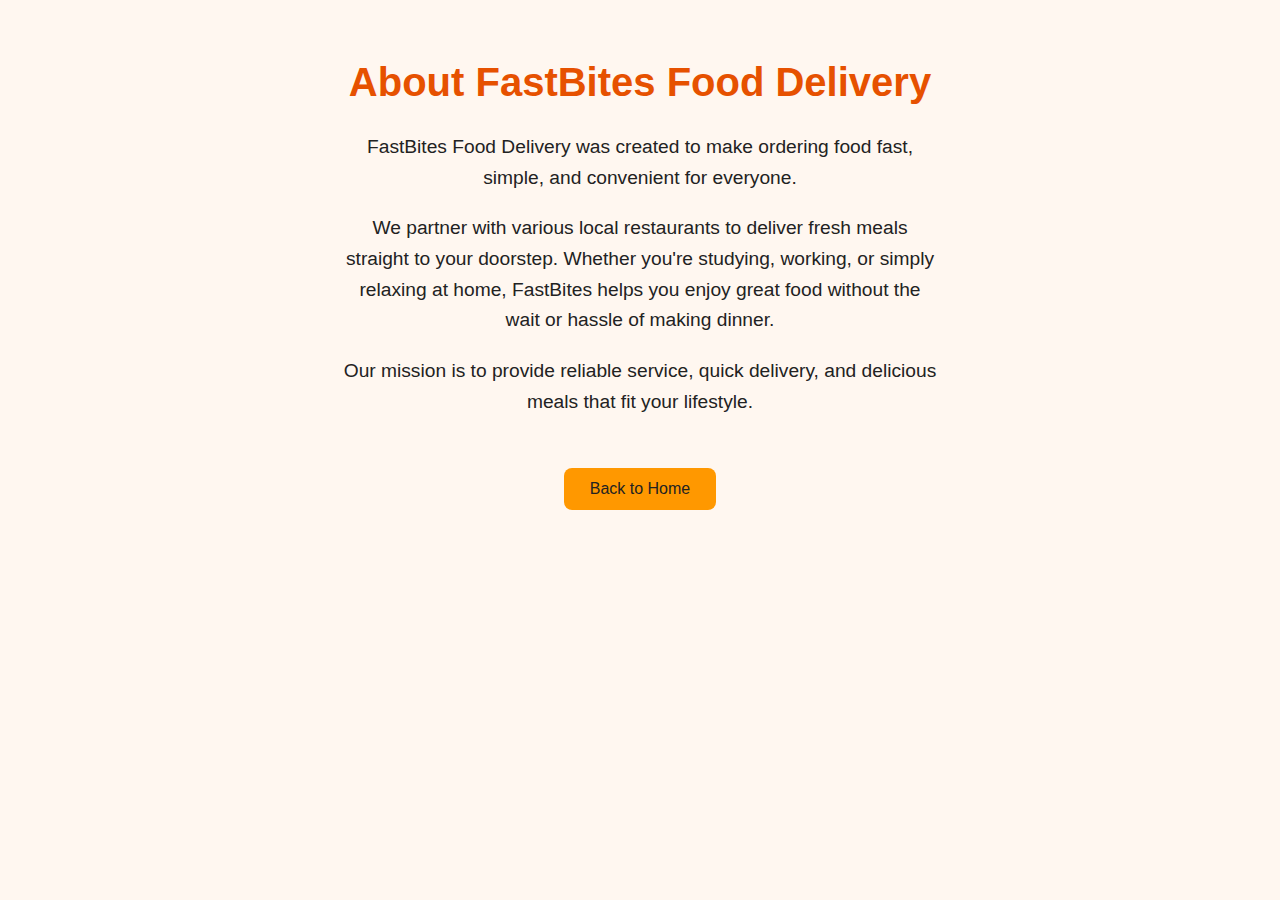
<file: about.html>
<html>
  <head>
    <title>About FastBites Food Delivery</title>
    <link rel="stylesheet" href="./styles.css">
  </head>

  <body>
    <h1>About FastBites Food Delivery</h1>

    <p>
      FastBites Food Delivery was created to make ordering food fast, simple,
      and convenient for everyone.
    </p>

    <p>
      We partner with various local restaurants to deliver fresh meals straight to
      your doorstep. Whether you're studying, working, or simply relaxing at home,
      FastBites helps you enjoy great food without the wait or hassle of making dinner.
    </p>

    <p>
      Our mission is to provide reliable service, quick delivery, and
      delicious meals that fit your lifestyle.
    </p>

    <a href="index.html">
      <button>Back to Home</button>
    </a>
  </body>
</html>
</file>
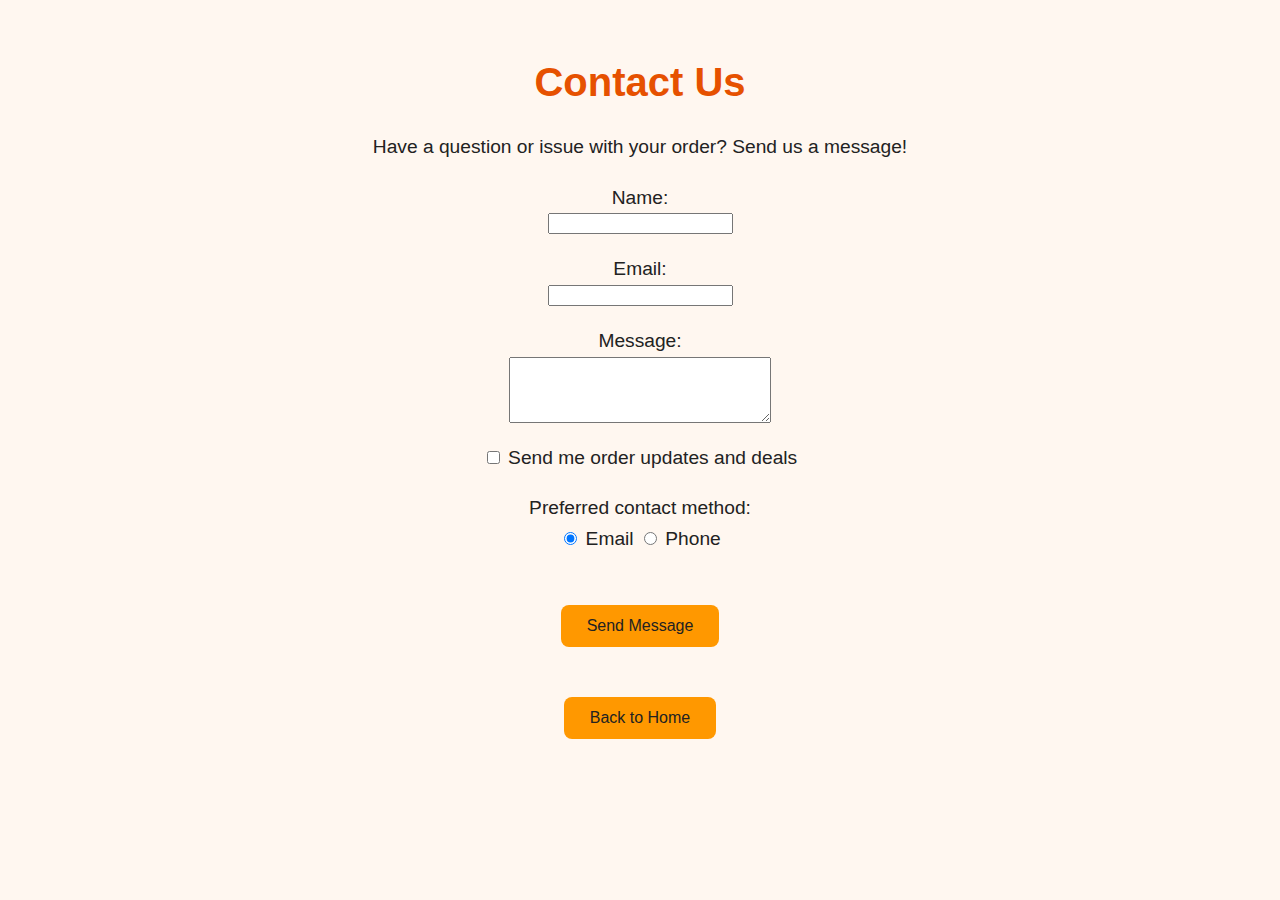
<file: contact.html>
<html>
  <head>
    <title>Contact Us</title>
    <link rel="stylesheet" href="./styles.css">
  </head>

  <body>
    <h1>Contact Us</h1>
    <p>Have a question or issue with your order? Send us a message!</p>

    <form>
      <p>
        <label>
          Name:<br>
          <input type="text" name="name">
        </label>
      </p>

      <p>
        <label>
          Email:<br>
          <input type="email" name="email">
        </label>
      </p>

      <p>
        <label>
          Message:<br>
          <textarea name="message" rows="4" cols="30"></textarea>
        </label>
      </p>

      <p>
        <label>
          <input type="checkbox" name="updates">
          Send me order updates and deals
        </label>
      </p>

      <p>
        Preferred contact method:<br>
        <label>
          <input type="radio" name="contactMethod" value="email" checked>
          Email
        </label>
        <label>
          <input type="radio" name="contactMethod" value="phone">
          Phone
        </label>
      </p>

      <p>
        <button type="submit">Send Message</button>
      </p>
    </form>

    <a href="index.html">
      <button>Back to Home</button>
    </a>
  </body>
</html>
</file>
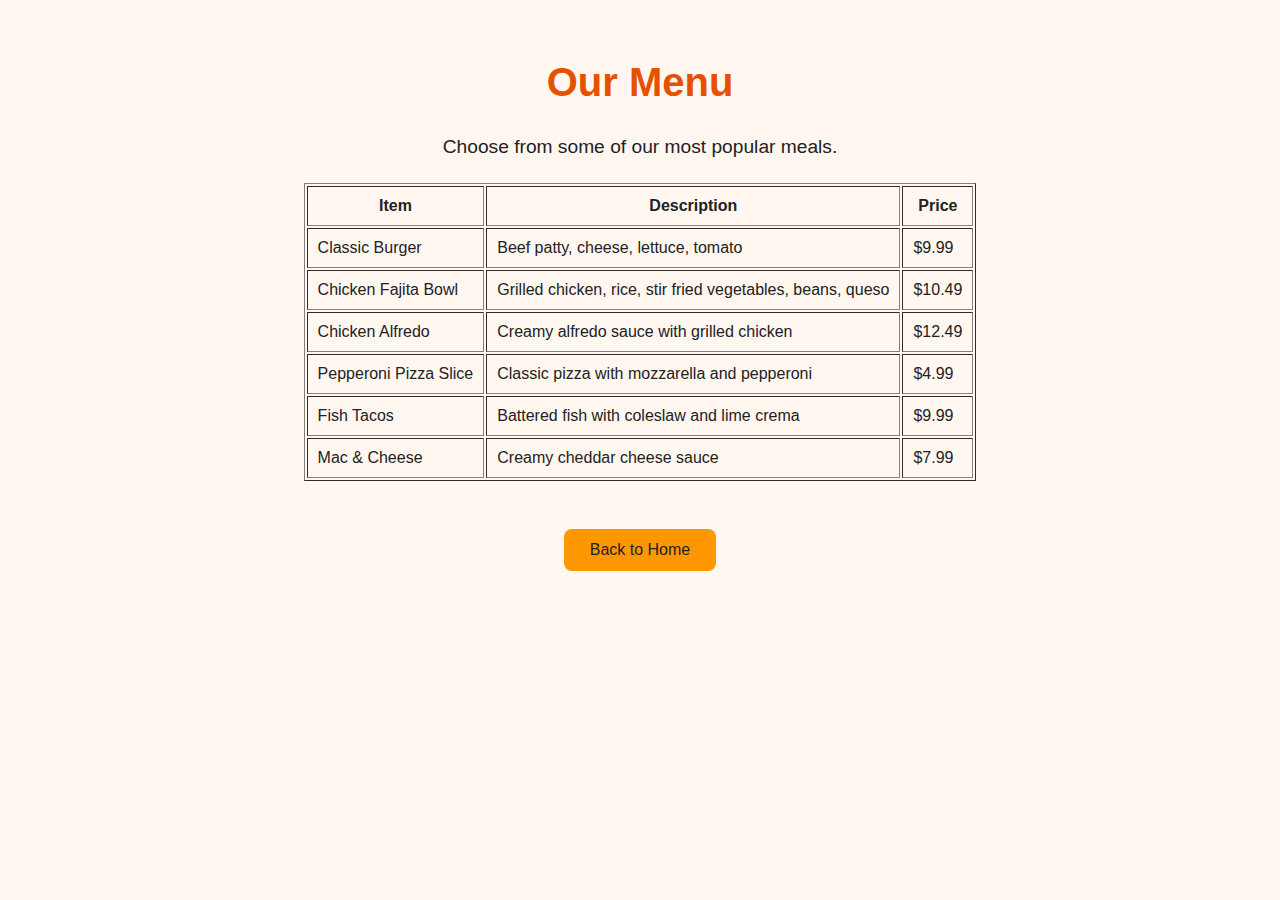
<file: menu.html>
<html>
  <head>
    <title>FastBites Delivery Menu</title>
    <link rel="stylesheet" href="./styles.css">
  </head>

  <body>
    <h1>Our Menu</h1>
    <p>Choose from some of our most popular meals.</p>

    <table border="1" align="center" cellpadding="10">
      <tr>
        <th>Item</th>
        <th>Description</th>
        <th>Price</th>
      </tr>
      <tr>
        <td>Classic Burger</td>
        <td>Beef patty, cheese, lettuce, tomato</td>
        <td>$9.99</td>
      </tr>
      <tr>
        <td>Chicken Fajita Bowl</td>
        <td>Grilled chicken, rice, stir fried vegetables, beans, queso</td>
        <td>$10.49</td>
      </tr>
      <tr>
        <td>Chicken Alfredo</td>
        <td>Creamy alfredo sauce with grilled chicken</td>
        <td>$12.49</td>
      </tr>
      <tr>
        <td>Pepperoni Pizza Slice</td>
        <td>Classic pizza with mozzarella and pepperoni</td>
        <td>$4.99</td>
      </tr>
      <tr>
        <td>Fish Tacos</td>
        <td>Battered fish with coleslaw and lime crema</td>
        <td>$9.99</td>
      </tr>
      <tr>
        <td>Mac & Cheese</td>
        <td>Creamy cheddar cheese sauce</td>
        <td>$7.99</td>
      </tr>


    </table>

    <br>

    <a href="index.html">
      <button>Back to Home</button>
    </a>
  </body>
</html>
</file>
<file: styles.css>
body {
    font-family: 'Trebuchet MS', 'Lucida Sans Unicode', 'Lucida Grande', 'Lucida Sans', Arial, sans-serif;
    background-color: #fff7f0;
    color: #222;
    margin: 0;
    padding: 0;
    text-align: center;
}

h1 {
    color: #e65100;
    margin-top: 60px;
    font-size: 2.5rem;
}

p {
    font-size: 1.2rem;
    line-height: 1.6;
    margin: 20px auto;
    max-width: 600px;
    padding: 0 20px;
}

button {
    background-color: #ff9800;
    color: #222;
    border: none;
    padding: 12px 26px;
    font-size: 1rem;
    cursor: pointer;
    border-radius: 8px;
    margin-top: 30px;
}

button:hover {
    background-color: #e68900;
}
</file>
